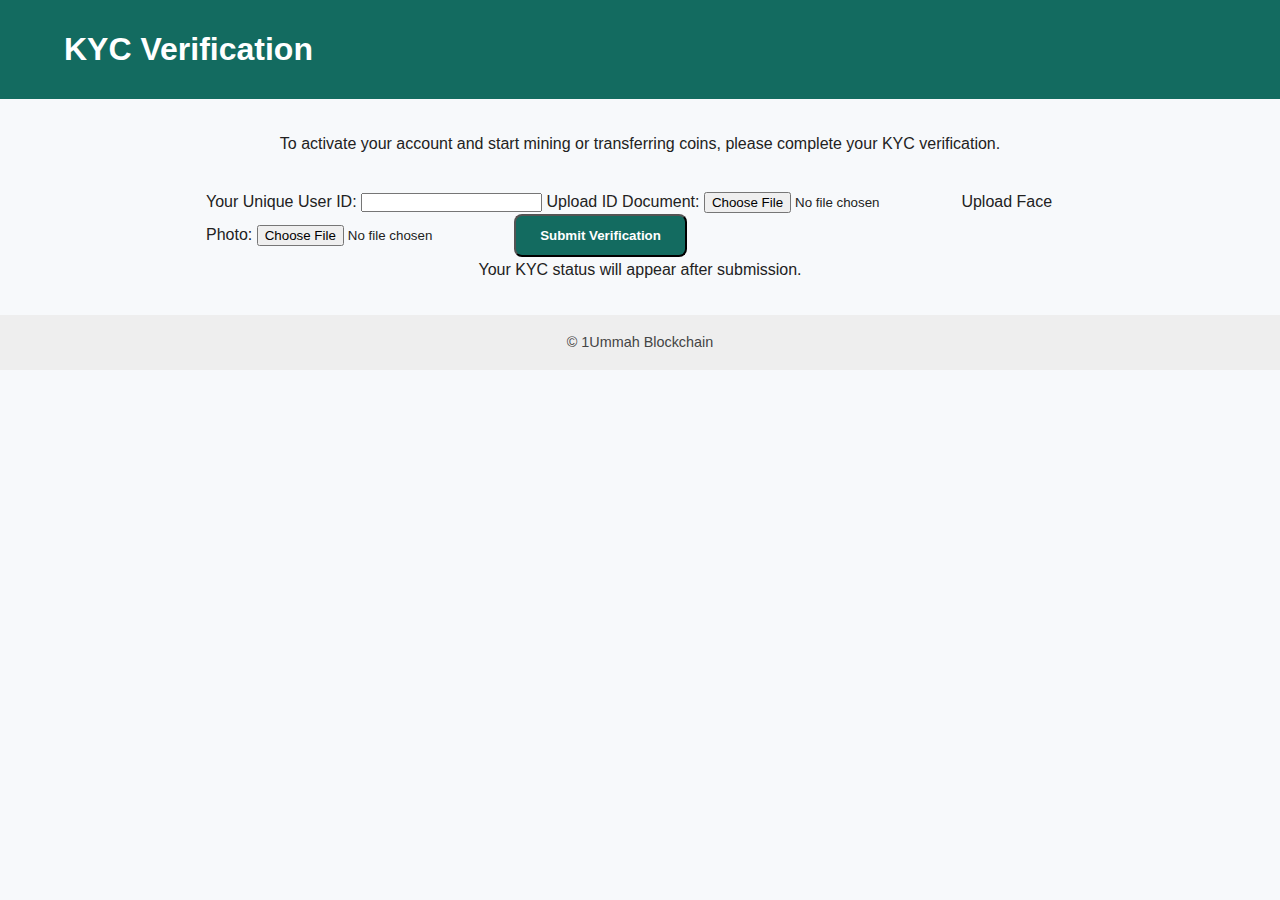
<file: frontend/kyc.html>
<!DOCTYPE html>
<html lang="en">
<head>
  <meta charset="UTF-8" />
  <meta name="viewport" content="width=device-width, initial-scale=1.0"/>
  <title>KYC Verification - 1Ummah Blockchain</title>
  <link rel="stylesheet" href="assets/css/style.css" />
</head>
<body>
  <header>
    <div class="container">
      <h1>KYC Verification</h1>
    </div>
  </header>

  <main>
    <div class="container">
      <section class="intro">
        <p>To activate your account and start mining or transferring coins, please complete your KYC verification.</p>
      </section>

      <form id="kyc-form" action="/kyc/upload" method="POST" enctype="multipart/form-data">
        <label for="user_id">Your Unique User ID:</label>
        <input type="text" id="user_id" name="user_id" required />

        <label for="id_document">Upload ID Document:</label>
        <input type="file" id="id_document" name="id_document" accept=".jpg,.jpeg,.png,.pdf" required />

        <label for="face_photo">Upload Face Photo:</label>
        <input type="file" id="face_photo" name="face_photo" accept=".jpg,.jpeg,.png" required />

        <button type="submit" class="btn">Submit Verification</button>
      </form>

      <section class="cta">
        <p id="status">Your KYC status will appear after submission.</p>
      </section>
    </div>
  </main>

  <footer>
    <p>© 1Ummah Blockchain</p>
  </footer>
</body>
</html>
</file>
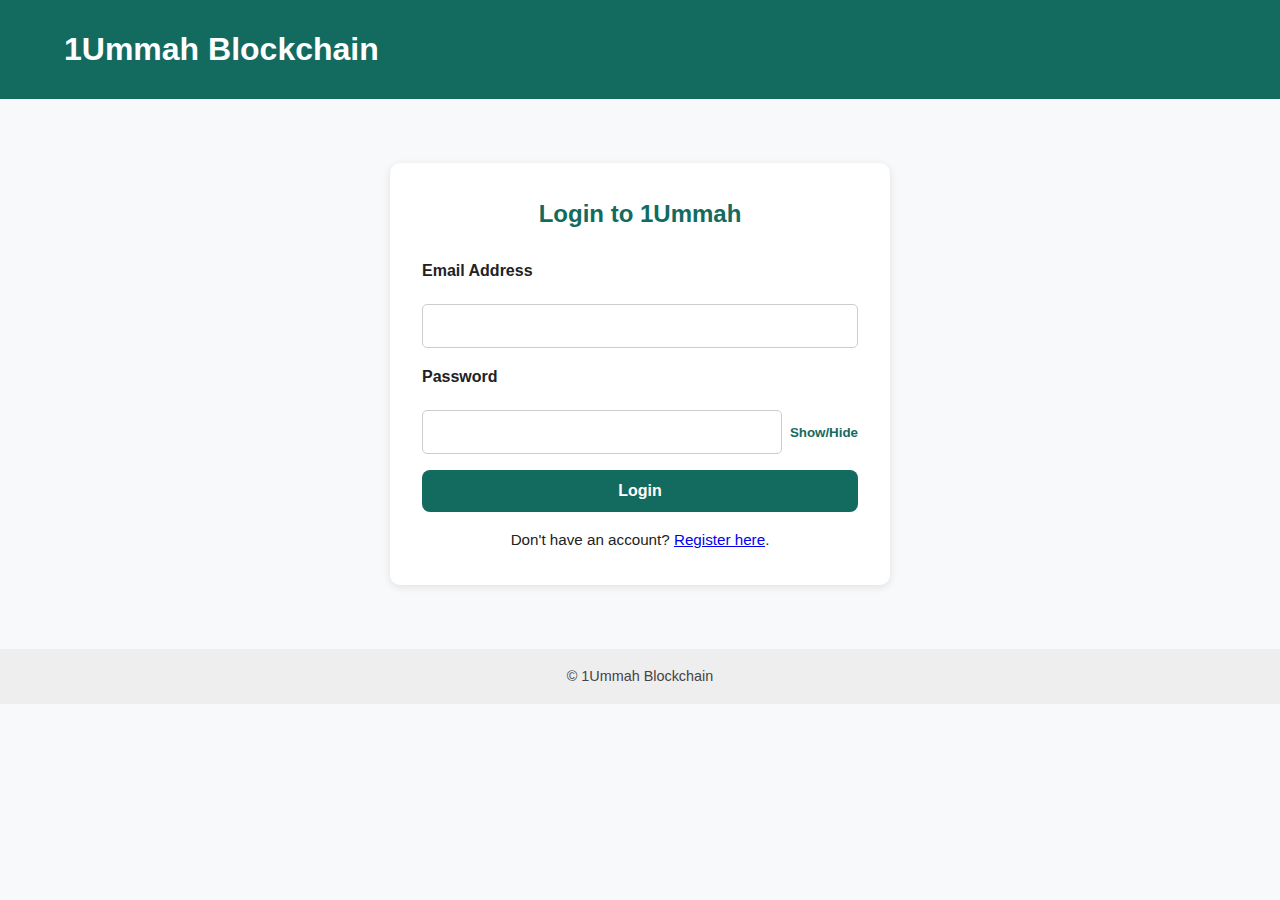
<file: frontend/login.html>
<!DOCTYPE html>
<html lang="en">
<head>
  <meta charset="UTF-8" />
  <meta name="viewport" content="width=device-width, initial-scale=1.0"/>
  <title>Login - 1Ummah Blockchain</title>
  <link rel="stylesheet" href="assets/css/style.css" />
  <script>
    function togglePassword(id) {
      const input = document.getElementById(id);
      input.type = input.type === "password" ? "text" : "password";
    }

    async function loginUser(event) {
      event.preventDefault();
      const email = document.getElementById("email").value;
      const pass = document.getElementById("password").value;

      const res = await fetch("/login", {
        method: "POST",
        headers: { "Content-Type": "application/json" },
        body: JSON.stringify({ email, password: pass })
      });

      const result = await res.json();
      alert(result.message);
      console.log(result);
    }
  </script>
</head>
<body>
  <header>
    <div class="container">
      <h1>1Ummah Blockchain</h1>
    </div>
  </header>

  <main>
    <div class="register-container">
      <h2>Login to 1Ummah</h2>

      <form class="register-form" onsubmit="loginUser(event)">
        <label for="email">Email Address</label>
        <input type="email" id="email" name="email" required />

        <label for="password">Password</label>
        <div class="password-toggle">
          <input type="password" id="password" name="password" required />
          <button type="button" onclick="togglePassword('password')">Show/Hide</button>
        </div>

        <button type="submit" class="submit-btn">Login</button>
      </form>

      <p class="message">Don't have an account? <a href="register.html">Register here</a>.</p>
    </div>
  </main>

  <footer>
    <p>© 1Ummah Blockchain</p>
  </footer>
</body>
</html>
</file>
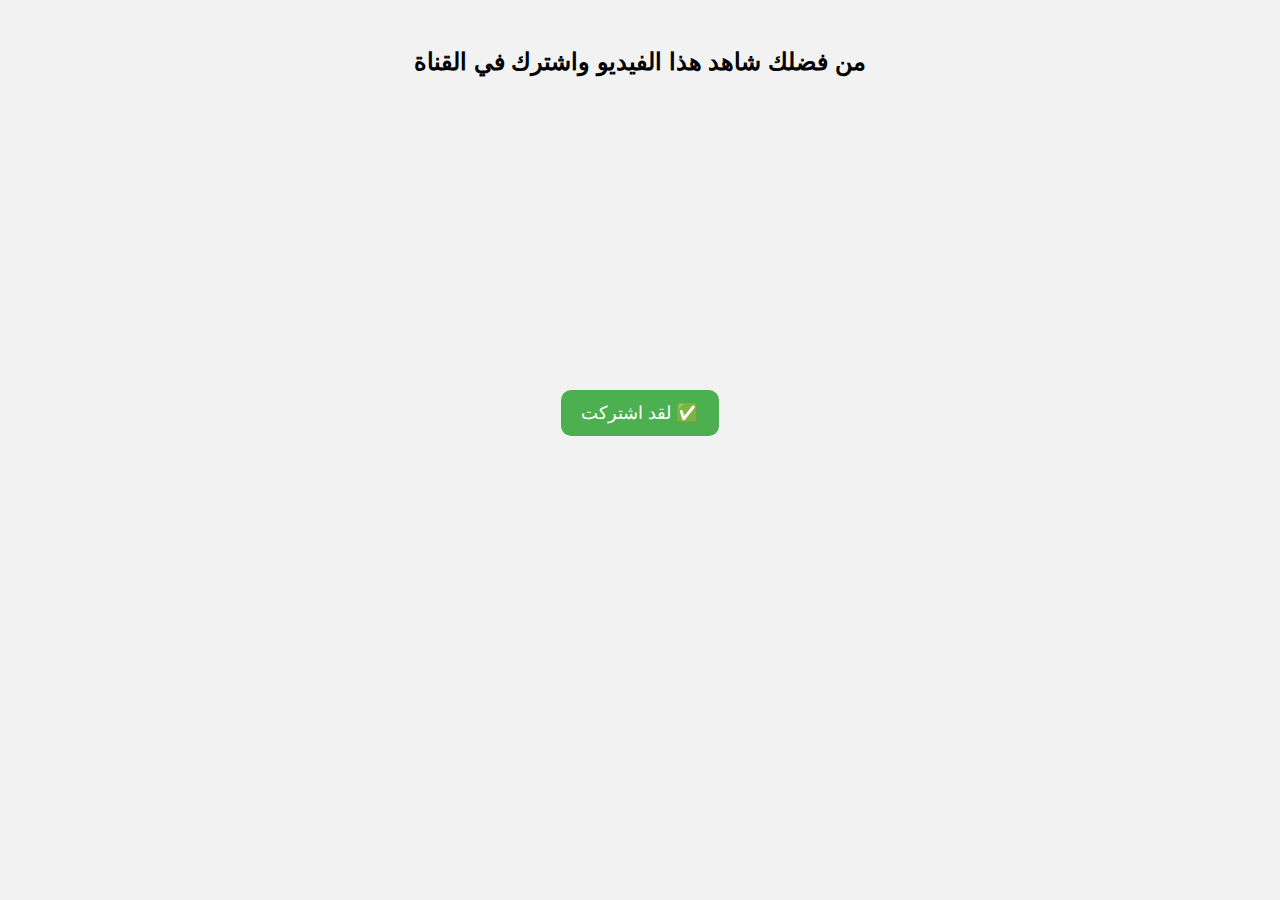
<file: frontend/mine.html>
<!DOCTYPE html>
<html lang="ar" dir="rtl">
<head>
  <meta charset="UTF-8">
  <title>إثبات النشاط</title>
  <meta name="viewport" content="width=device-width, initial-scale=1.0">
  <style>
    body {
      font-family: sans-serif;
      background-color: #f2f2f2;
      padding: 20px;
      text-align: center;
    }
    .video-container {
      max-width: 100%;
      margin: auto;
    }
    iframe {
      width: 100%;
      max-width: 480px;
      height: 270px;
      border: none;
    }
    button {
      padding: 12px 20px;
      font-size: 18px;
      margin-top: 20px;
      background-color: #4CAF50;
      color: white;
      border: none;
      border-radius: 10px;
      cursor: pointer;
    }
    button:hover {
      background-color: #45a049;
    }
    .status {
      margin-top: 15px;
      font-size: 16px;
      color: green;
    }
  </style>
</head>
<body>

  <h2>من فضلك شاهد هذا الفيديو واشترك في القناة</h2>

  <div class="video-container">
    <iframe src="https://www.youtube.com/embed/YOUR_VIDEO_ID" allowfullscreen></iframe>
  </div>

  <button onclick="confirmActivity()">✅ لقد اشتركت</button>

  <div class="status" id="status"></div>

  <script>
    function confirmActivity() {
      fetch("/api/activity/proof", {
        method: "POST",
        headers: { "Content-Type": "application/json" },
        body: JSON.stringify({ email: localStorage.getItem("user_email") || "" })
      })
      .then(res => res.json())
      .then(data => {
        document.getElementById("status").textContent = data.message;
      });
    }
  </script>

</body>
</html>
</file>
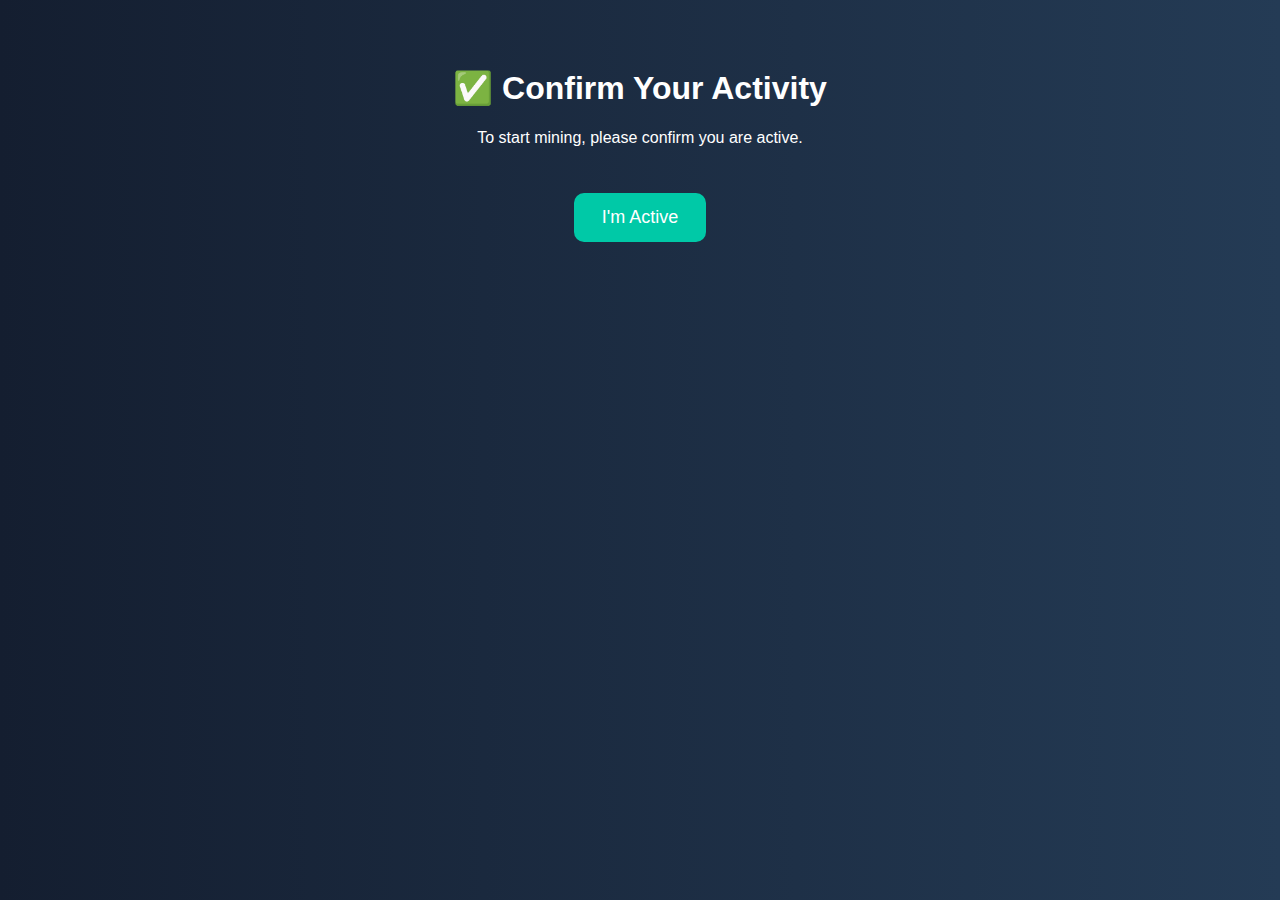
<file: frontend/proof.html>
<!DOCTYPE html>
<html lang="en">
<head>
  <meta charset="UTF-8" />
  <meta name="viewport" content="width=device-width, initial-scale=1.0" />
  <title>Proof of Activity - 1Ummah</title>
  <style>
    body {
      background: linear-gradient(to right, #141e30, #243b55);
      font-family: 'Segoe UI', sans-serif;
      color: white;
      text-align: center;
      padding: 40px;
    }
    .btn {
      padding: 14px 28px;
      font-size: 18px;
      background-color: #00c9a7;
      border: none;
      border-radius: 10px;
      color: white;
      cursor: pointer;
      margin-top: 30px;
    }
    .btn:hover {
      background-color: #00b39f;
    }
    #message {
      margin-top: 20px;
      font-size: 16px;
    }
  </style>
</head>
<body>

  <h1>✅ Confirm Your Activity</h1>
  <p>To start mining, please confirm you are active.</p>
  <button class="btn" onclick="confirmActivity()">I'm Active</button>
  <div id="message"></div>

  <script>
    async function confirmActivity() {
      const email = localStorage.getItem("user_email");
      const messageBox = document.getElementById("message");

      if (!email) {
        messageBox.textContent = "❌ Please log in first.";
        return;
      }

      const res = await fetch("/api/activity/proof", {
        method: "POST",
        headers: { "Content-Type": "application/json" },
        body: JSON.stringify({ email })
      });

      const data = await res.json();
      messageBox.textContent = data.message;
      if (data.success) {
        setTimeout(() => {
          window.location.href = "/mine.html";
        }, 2000);
      }
    }
  </script>

</body>
</html>
</file>
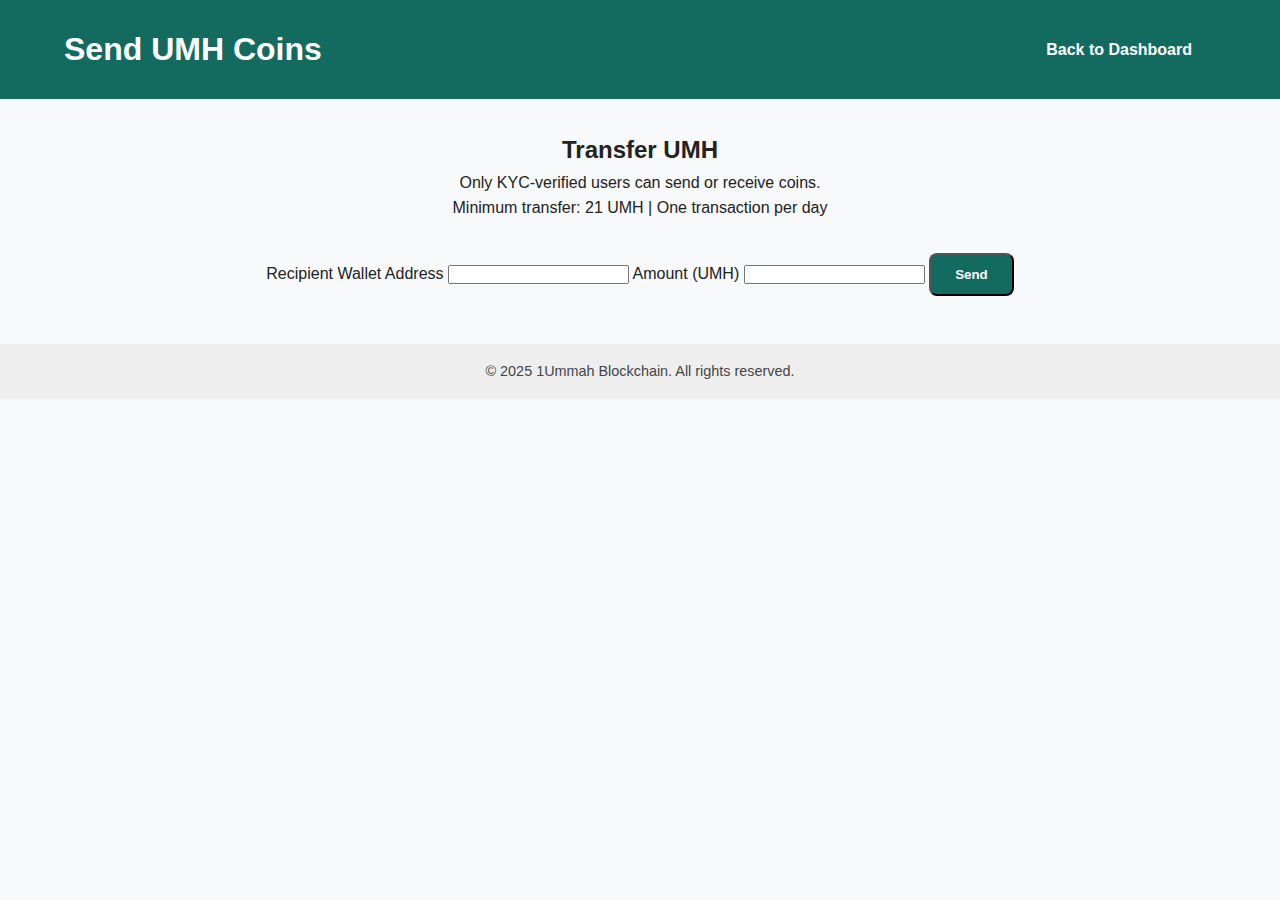
<file: frontend/send.html>
<!DOCTYPE html>
<html lang="en">
<head>
  <meta charset="UTF-8" />
  <meta name="viewport" content="width=device-width, initial-scale=1.0"/>
  <title>Send Coins - 1Ummah Blockchain</title>
  <link rel="stylesheet" href="assets/css/style.css" />
</head>
<body>
  <header>
    <div class="container">
      <h1>Send UMH Coins</h1>
      <a href="dashboard.html" class="btn">Back to Dashboard</a>
    </div>
  </header>

  <main>
    <section class="intro">
      <h2>Transfer UMH</h2>
      <p>Only KYC-verified users can send or receive coins.</p>
      <p>Minimum transfer: 21 UMH | One transaction per day</p>
    </section>

    <form id="send-form" class="cta" onsubmit="return handleSend(event)">
      <label for="recipient">Recipient Wallet Address</label>
      <input type="text" id="recipient" name="recipient" required />

      <label for="amount">Amount (UMH)</label>
      <input type="number" id="amount" name="amount" min="21" required />

      <button type="submit" class="btn">Send</button>
      <p id="send-status" style="margin-top: 1rem;"></p>
    </form>
  </main>

  <footer>
    <p>&copy; 2025 1Ummah Blockchain. All rights reserved.</p>
  </footer>

  <script>
    function hoursSince(dateStr) {
      const past = new Date(dateStr);
      const now = new Date();
      return Math.abs(now - past) / 36e5;
    }

    async function handleSend(e) {
      e.preventDefault();

      const amount = parseFloat(document.getElementById("amount").value);
      const recipient = document.getElementById("recipient").value.trim();
      const lastSent = localStorage.getItem("lastSent");
      const statusEl = document.getElementById("send-status");

      if (amount < 21) {
        statusEl.textContent = "❌ Minimum amount is 21 UMH.";
        return;
      }

      if (!recipient || recipient.length < 20) {
        statusEl.textContent = "❌ Invalid wallet address.";
        return;
      }

      if (lastSent && hoursSince(lastSent) < 24) {
        const remaining = 24 - hoursSince(lastSent);
        statusEl.textContent = `⏳ You must wait ${remaining.toFixed(1)} more hours before sending again.`;
        return;
      }

      try {
        // مستقبلاً سيتم استبدال هذا بالربط مع السيرفر عبر API
        localStorage.setItem("lastSent", new Date().toISOString());
        statusEl.textContent = `✅ Sent ${amount} UMH to ${recipient}.`;
        alert("🎉 Transaction successful!");
      } catch (err) {
        statusEl.textContent = "❌ Transaction failed. Please try again later.";
      }
    }
  </script>
</body>
</html>
</file>
<file: frontend/assets/css/style.css>
* {

  margin: 0;

  padding: 0;

  box-sizing: border-box;

}



body {

  font-family: "Segoe UI", Tahoma, Geneva, Verdana, sans-serif;

  background-color: #f7f9fb;

  color: #222;

  line-height: 1.6;

}



header {

  background-color: #136b60;

  color: white;

  padding: 1.5rem 0;

}



header .container {

  width: 90%;

  margin: auto;

  display: flex;

  justify-content: space-between;

  align-items: center;

}



h1 {

  font-size: 2rem;

}



#language-toggle {

  background-color: white;

  color: #136b60;

  border: none;

  padding: 0.5rem 1rem;

  font-weight: bold;

  cursor: pointer;

  border-radius: 5px;

}



main {

  padding: 2rem 1rem;

  max-width: 900px;

  margin: auto;

}



.intro {

  text-align: center;

  margin-bottom: 2rem;

}



.features {

  display: grid;

  grid-template-columns: repeat(auto-fit, minmax(200px, 1fr));

  gap: 1.5rem;

  margin-bottom: 2rem;

}



.feature {

  background-color: white;

  padding: 1rem;

  border-left: 5px solid #136b60;

  border-radius: 8px;

  box-shadow: 0 0 5px rgba(0,0,0,0.05);

}



.cta {

  text-align: center;

}



.btn {

  background-color: #136b60;

  color: white;

  text-decoration: none;

  padding: 0.75rem 1.5rem;

  font-weight: bold;

  border-radius: 8px;

  transition: background 0.3s ease;

}



.btn:hover {

  background-color: #0e534b;

}



footer {

  background-color: #eee;

  padding: 1rem;

  text-align: center;

  font-size: 0.9rem;

  color: #444;

}



/* ===================== */

/* Register Page Styling */

/* ===================== */



.register-container {

  background: white;

  max-width: 500px;

  margin: 2rem auto;

  padding: 2rem;

  border-radius: 10px;

  box-shadow: 0 2px 8px rgba(0, 0, 0, 0.1);

}



.register-container h2 {

  text-align: center;

  margin-bottom: 1.5rem;

  color: #136b60;

}



.register-form {

  display: flex;

  flex-direction: column;

  gap: 1rem;

}



.register-form label {

  font-weight: bold;

  margin-bottom: 0.3rem;

}



.register-form input {

  padding: 0.75rem;

  border: 1px solid #ccc;

  border-radius: 5px;

  font-size: 1rem;

}



.register-form .password-toggle {

  display: flex;

  align-items: center;

  justify-content: space-between;

}



.register-form .password-toggle input {

  width: 100%;

}



.register-form .password-toggle button {

  margin-left: 0.5rem;

  background: none;

  border: none;

  cursor: pointer;

  color: #136b60;

  font-weight: bold;

}



.register-form .submit-btn {

  background-color: #136b60;

  color: white;

  padding: 0.75rem;

  border: none;

  border-radius: 8px;

  font-size: 1rem;

  font-weight: bold;

  cursor: pointer;

  transition: background 0.3s ease;

}



.register-form .submit-btn:hover {

  background-color: #0e534b;

}



.message {

  text-align: center;

  font-size: 0.95rem;

  margin-top: 1rem;

}



.message.success {

  color: green;

}



.message.error {

  color: red;

}



@media (max-width: 600px) {

  .register-container {

    margin: 1rem;

    padding: 1.5rem;

  }

  }
</file>
